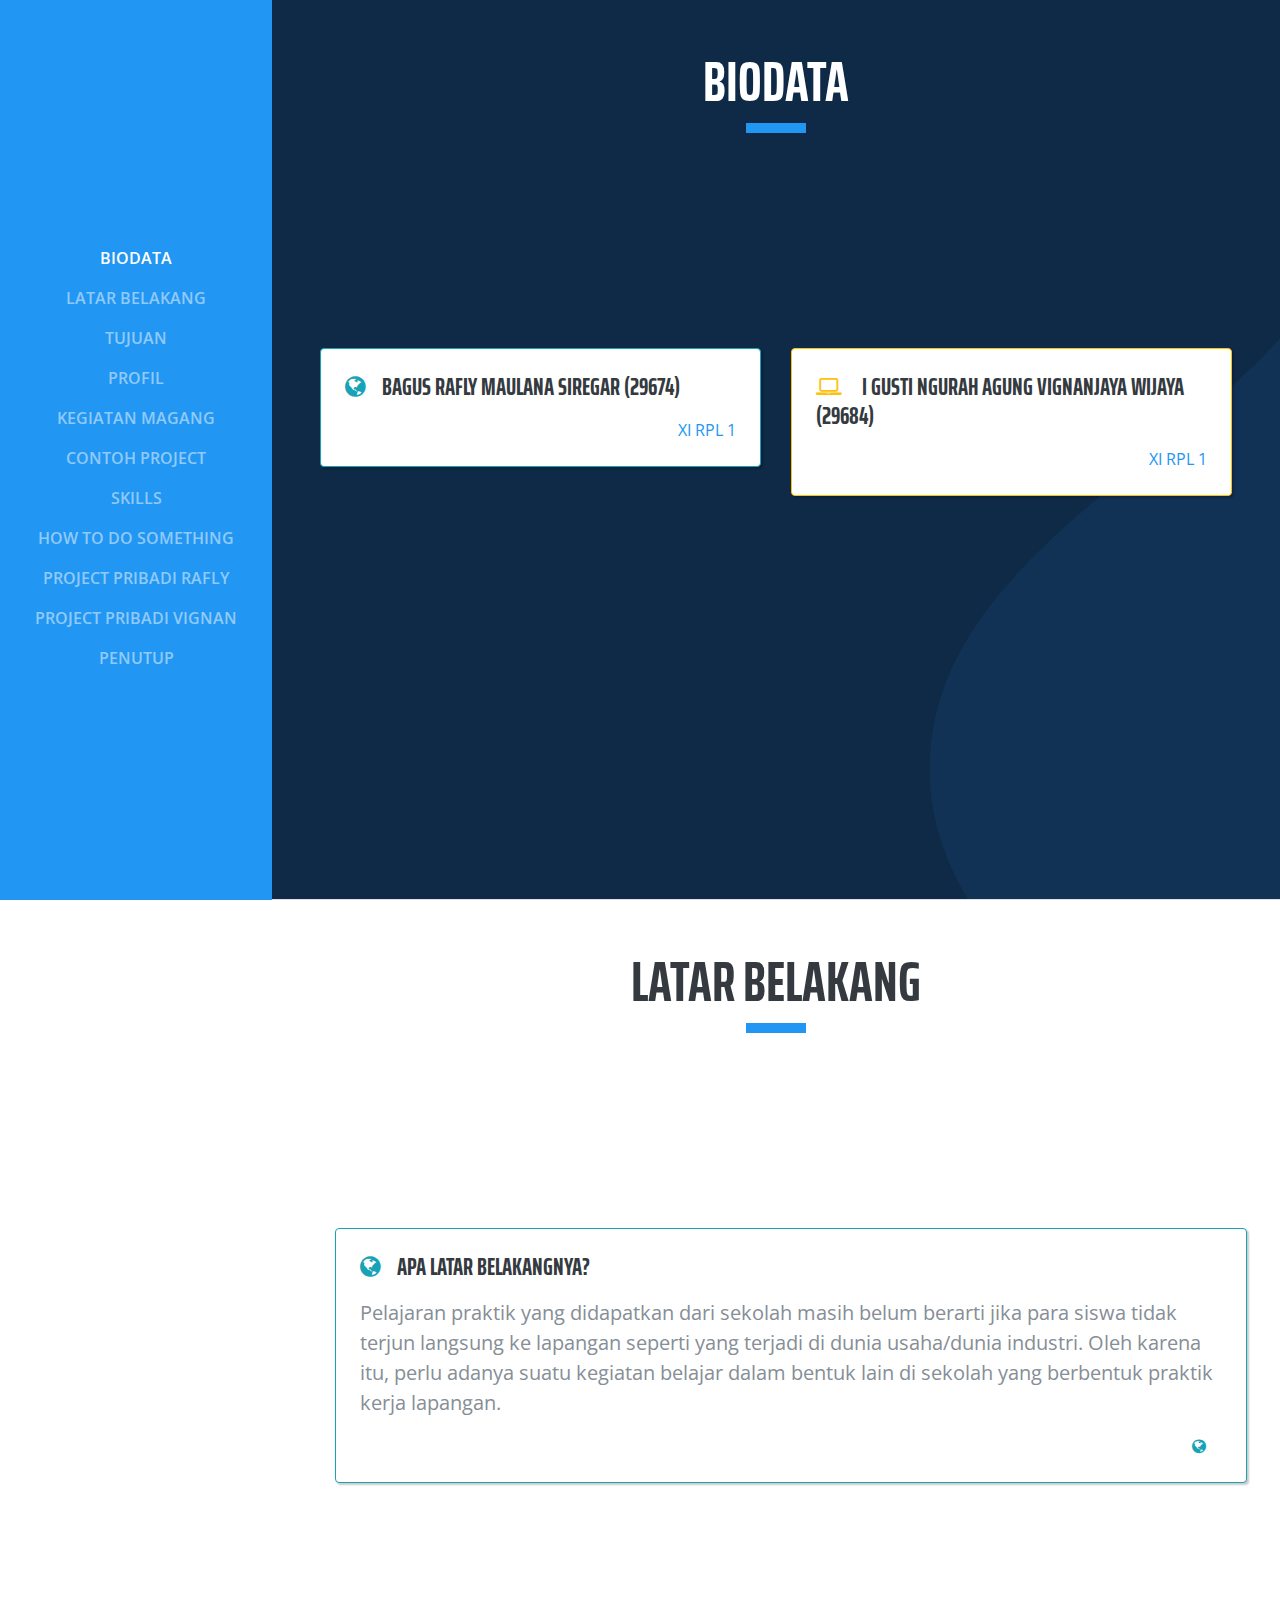
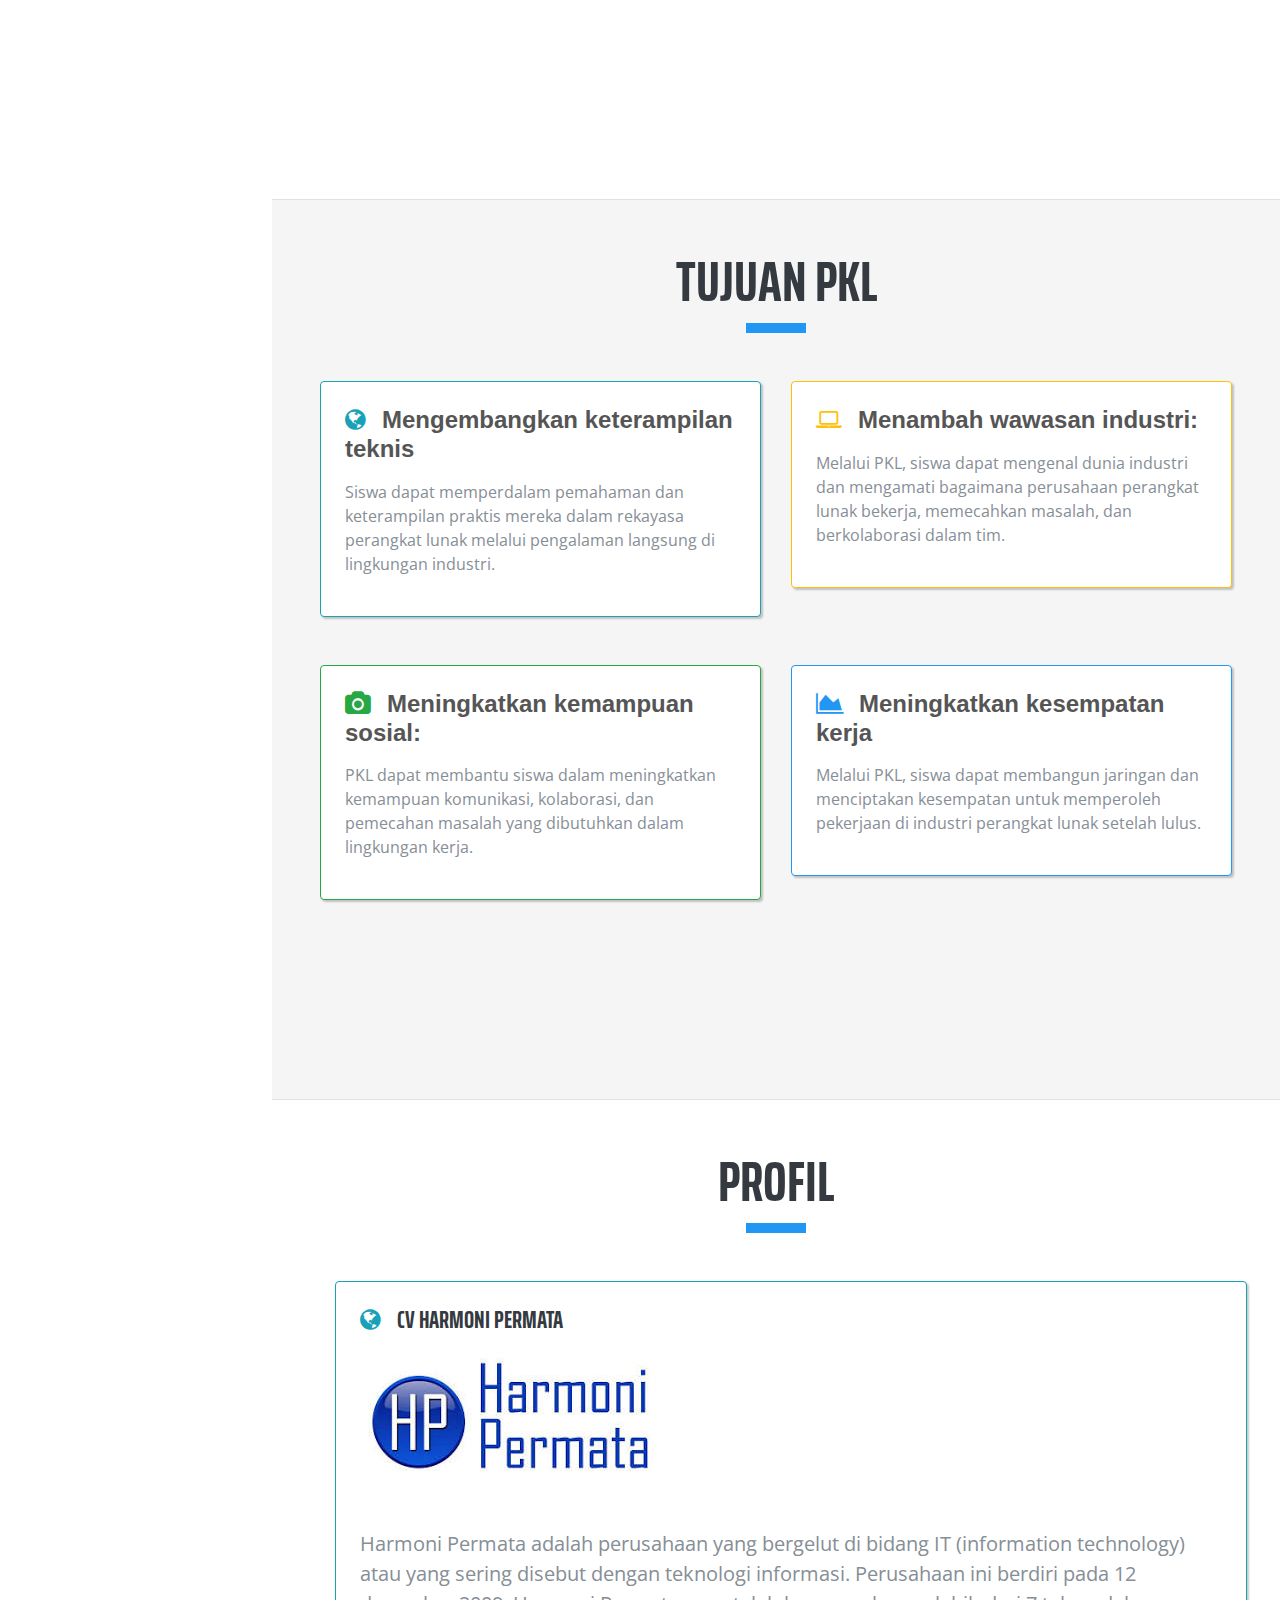
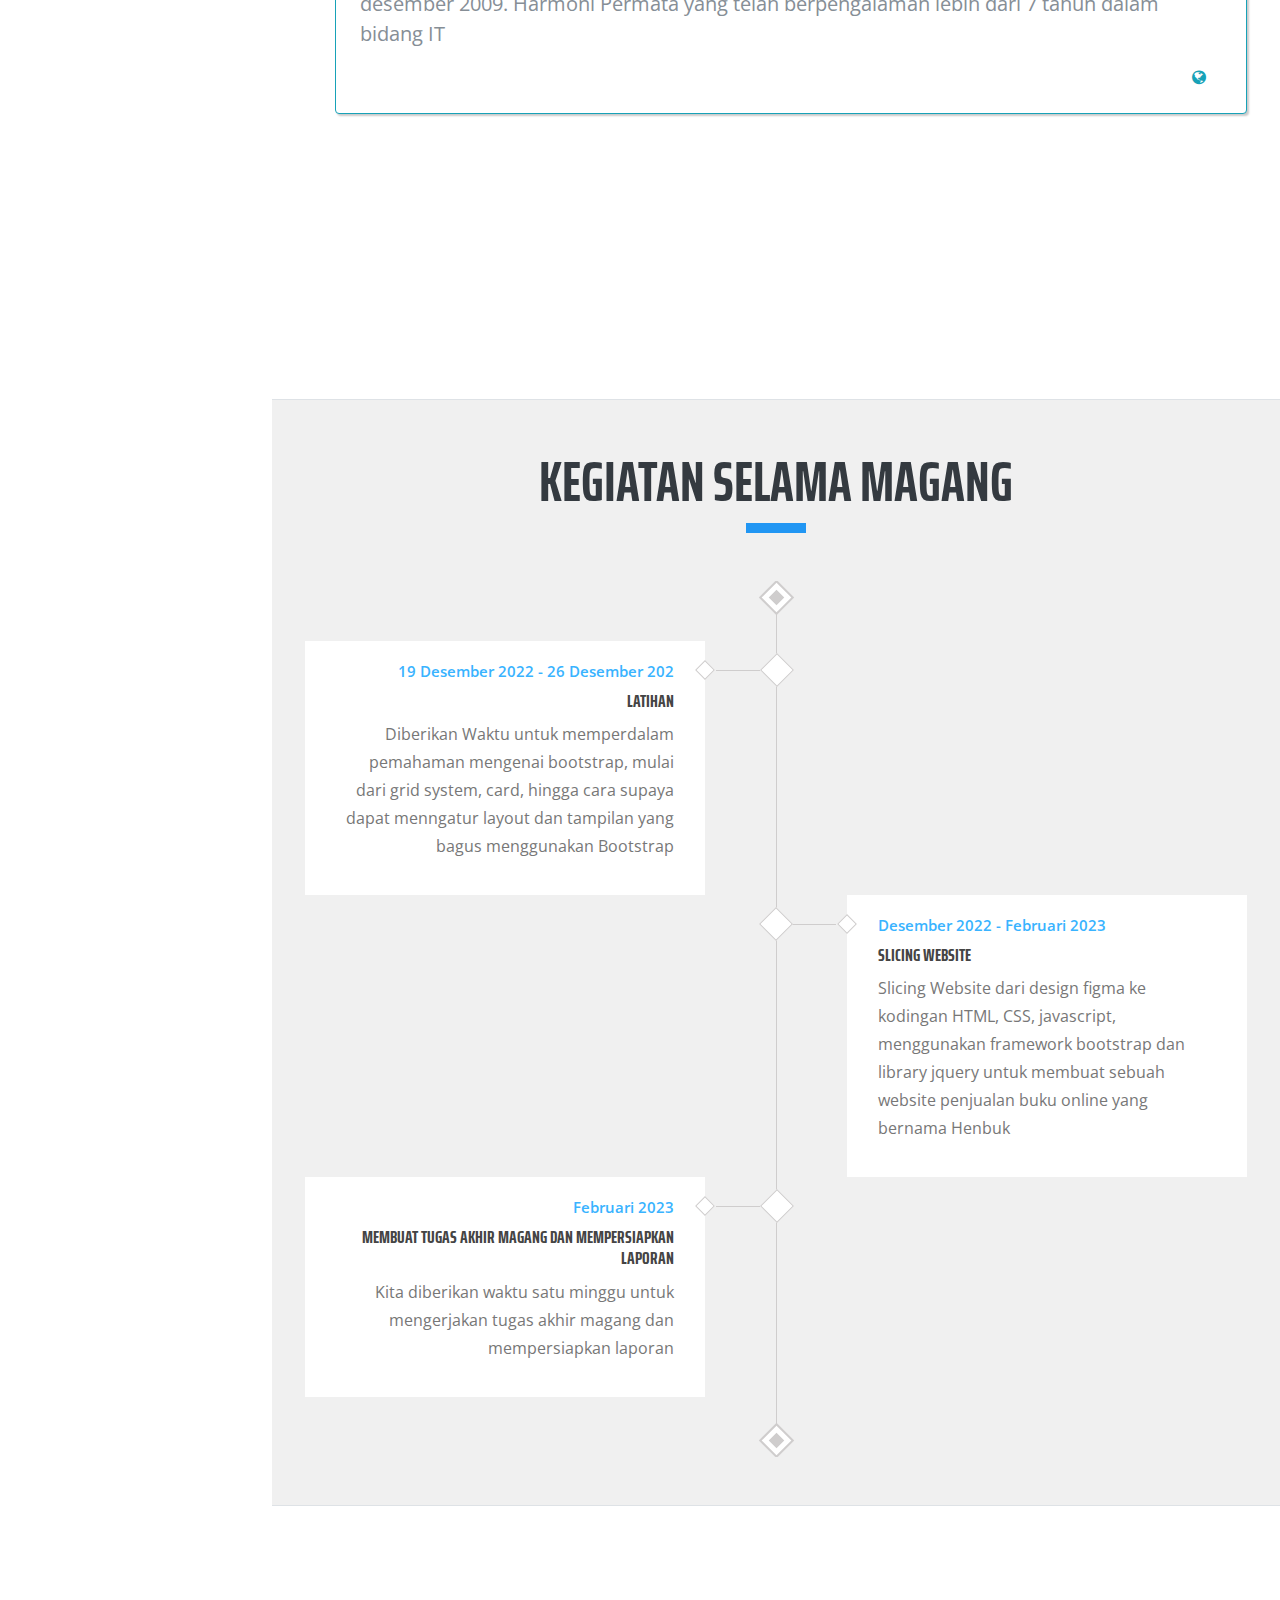
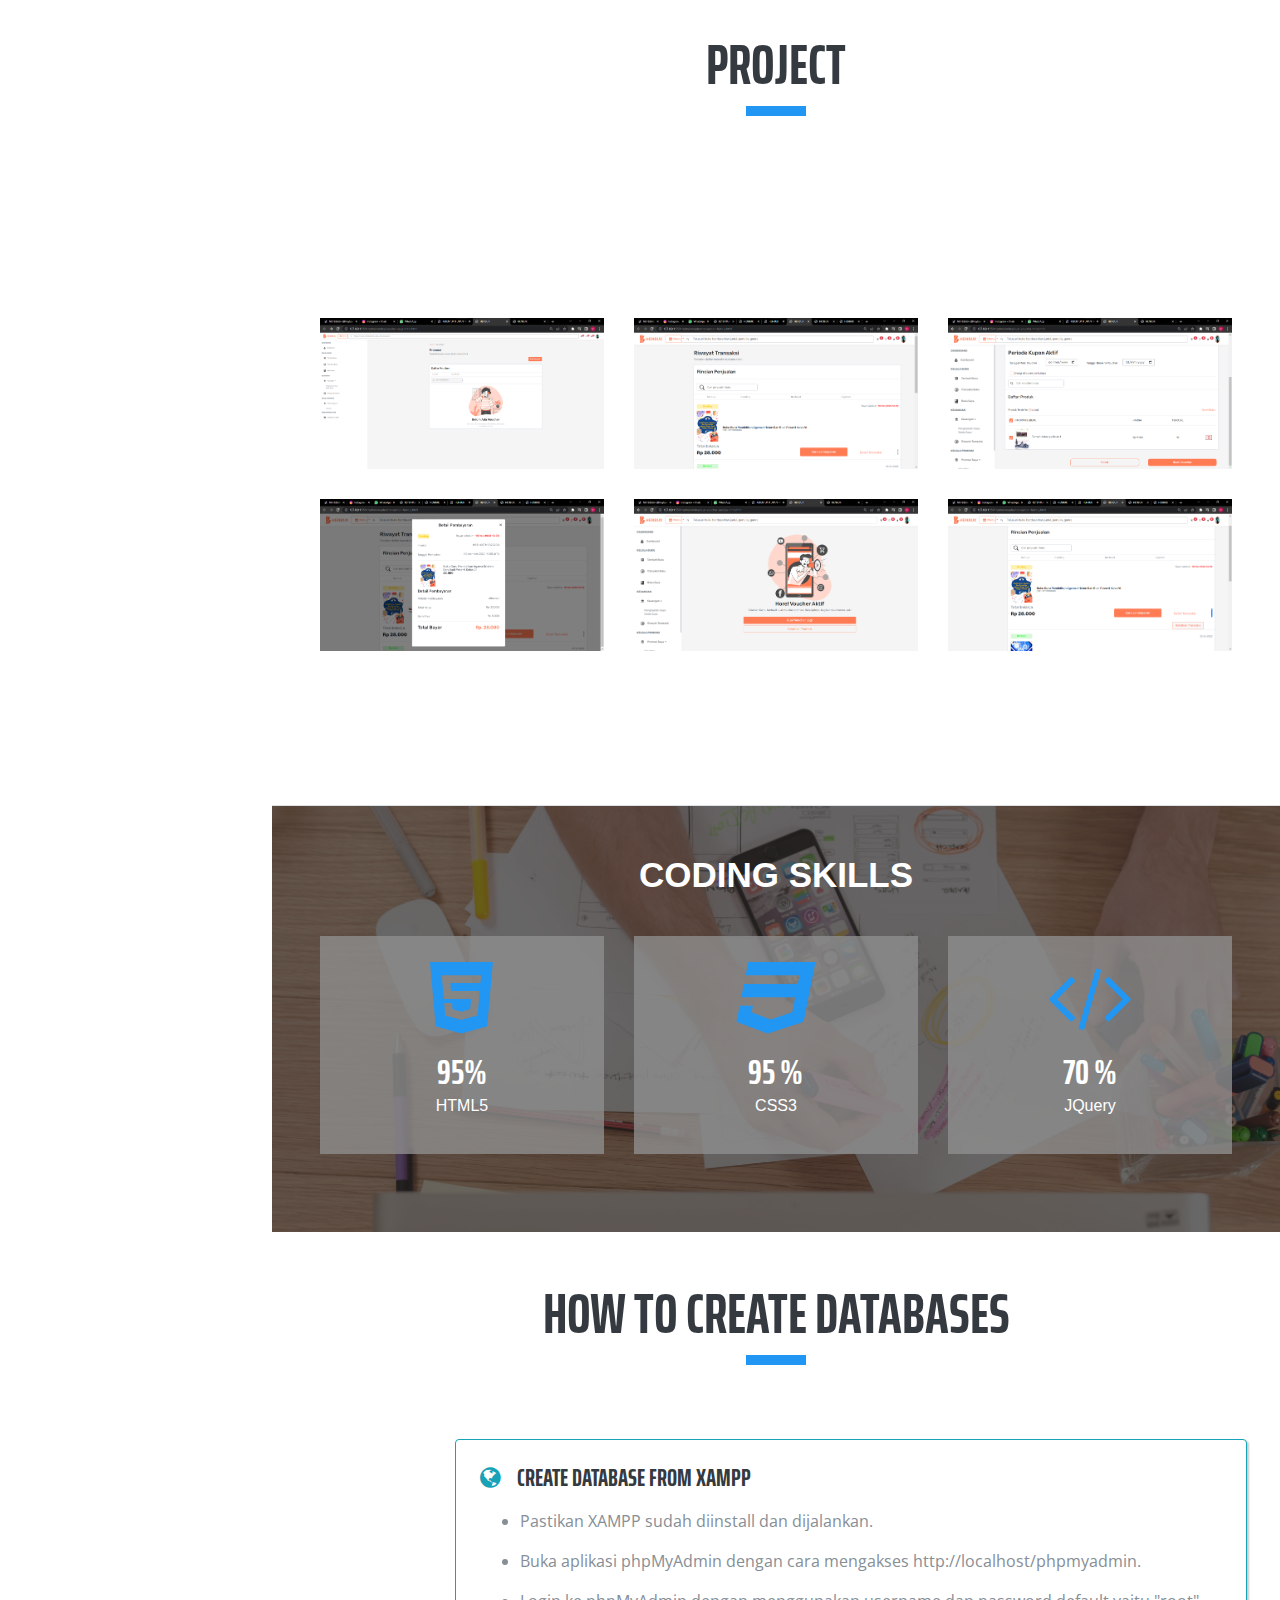
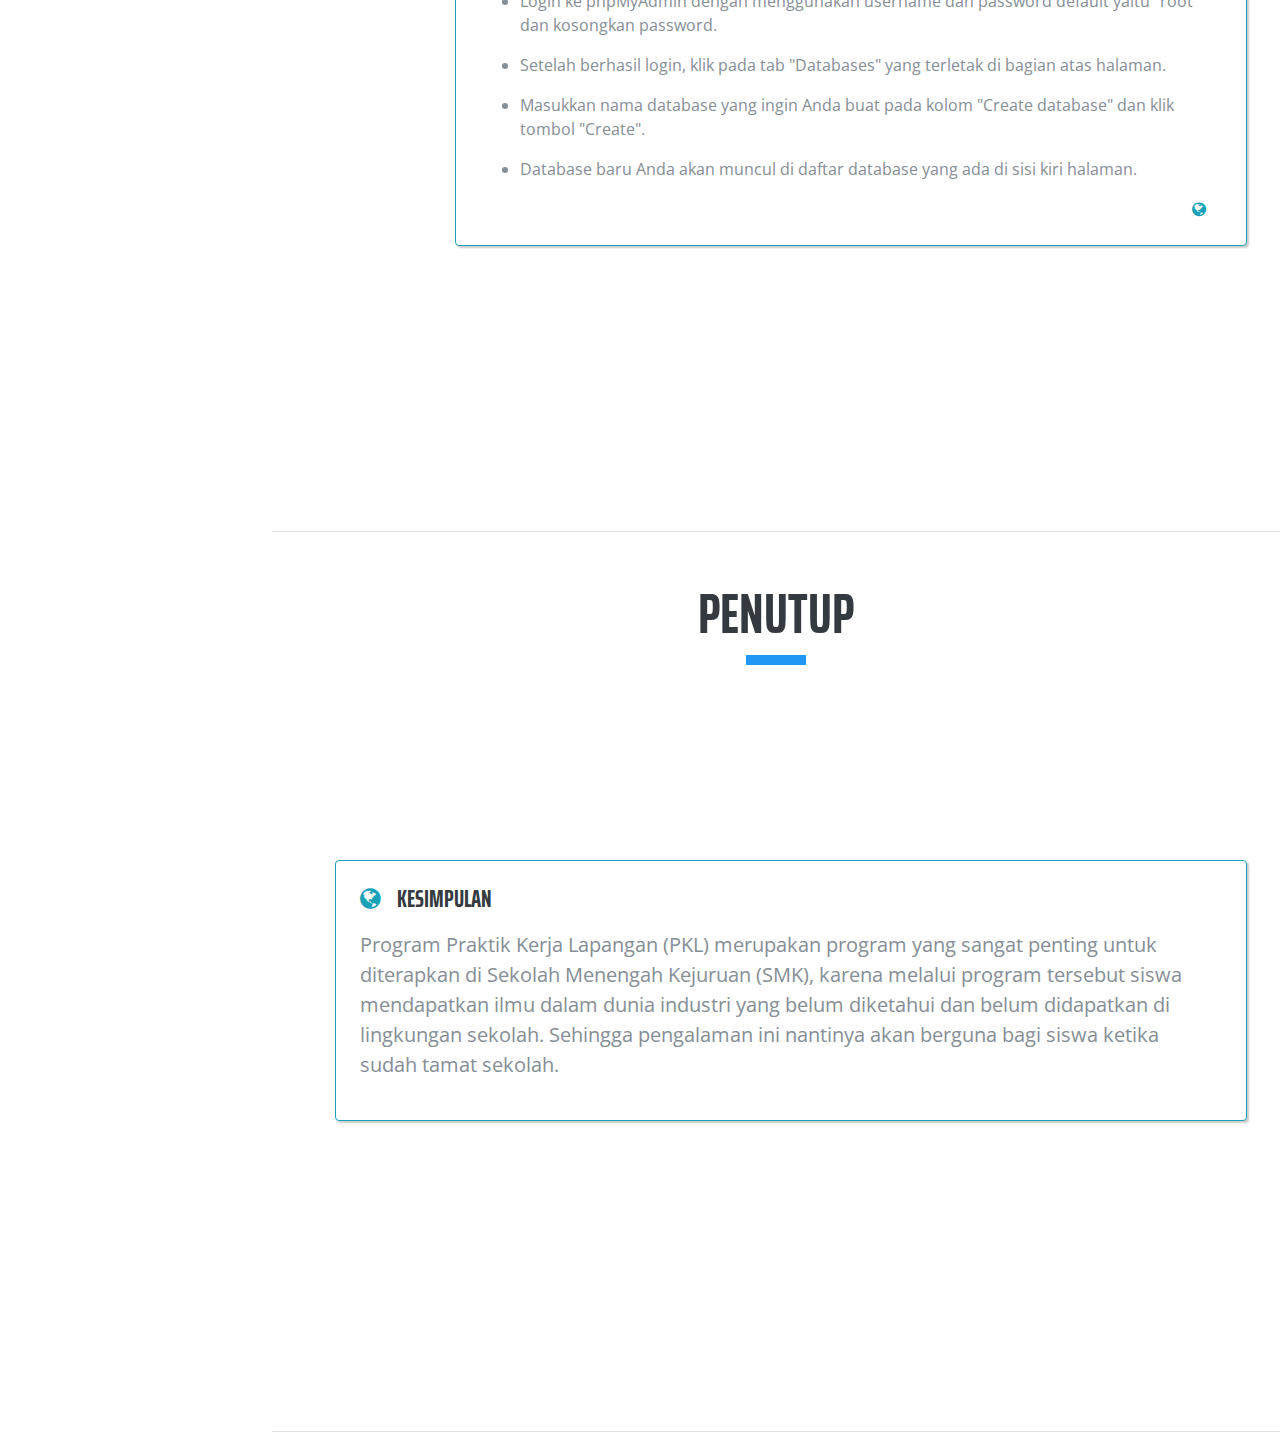
<file: index.html>
<!DOCTYPE html>
<html lang="en">

<head>
    <meta charset="utf-8">
    <meta name="viewport" content="width=device-width, initial-scale=1, shrink-to-fit=no">
    <meta name="description" content="">
    <meta name="author" content="">

    <link rel="shortcut icon" href="img/favicon.ico">
    <title>Presentasi PKL</title>

    <!-- Global stylesheets -->
    <link href="css/bootstrap/bootstrap.min.css" rel="stylesheet">
    <link href="https://fonts.googleapis.com/css?family=Saira+Extra+Condensed:100,200,300,400,500,600,700,800,900" rel="stylesheet">
    <link href="https://fonts.googleapis.com/css?family=Open+Sans:300,300i,400,400i,600,600i,700,700i,800,800i" rel="stylesheet">
    <link href="font-awesome/css/font-awesome.min.css" rel="stylesheet">
    <link href="css/devicons/css/devicons.min.css" rel="stylesheet">
    <link href="css/simple-line-icons/css/simple-line-icons.css" rel="stylesheet">
    <link href="css/style.css" rel="stylesheet">
</head>

<body id="page-top">
    
    <nav class="navbar navbar-expand-lg navbar-dark bg-primary fixed-top" id="sideNav">
      <a class="navbar-brand js-scroll-trigger" href="#page-top">
        <span class="d-block d-lg-none  mx-0 px-0"><img src="img/logo-white.png" alt="" class="img-fluid"></span>
        <span class="d-none d-lg-block">
        </span>
      </a>
        <button class="navbar-toggler" type="button" data-toggle="collapse" data-target="#navbarSupportedContent" aria-controls="navbarSupportedContent" aria-expanded="false" aria-label="Toggle navigation">
            <span class="navbar-toggler-icon"></span>
        </button>
        <div class="collapse navbar-collapse" id="navbarSupportedContent">
            <ul class="navbar-nav">
                <li class="nav-item">
                    <a class="nav-link js-scroll-trigger" href="#about">biodata</a>
                </li>
                <li class="nav-item">
                  <a class="nav-link js-scroll-trigger" href="#latar-belakang">Latar Belakang</a>
              </li>
                <li class="nav-item">
                    <a class="nav-link js-scroll-trigger" href="#experience">Tujuan</a>
                </li>
                <li class="nav-item">
                  <a class="nav-link js-scroll-trigger" href="#profil">Profil</a>
              </li>
              <li class="nav-item">
                <a class="nav-link js-scroll-trigger" href="#awards">Kegiatan Magang</a>
            </li>
                <li class="nav-item">
                    <a class="nav-link js-scroll-trigger" href="#portfolio">contoh Project</a>
                </li>
                <li class="nav-item">
                    <a class="nav-link js-scroll-trigger" href="#skills">Skills</a>
                </li>
                <li class="nav-item">
                  <a class="nav-link js-scroll-trigger" href="#how">How To Do Something</a>
              </li>
                <li class="nav-item">
                  <a class="nav-link js-scroll-trigger" href="Competitive Analysis.pdf">project pribadi Rafly</a>
              </li>
              <li class="nav-item">
                <a class="nav-link js-scroll-trigger" href="Competitive Analysis (1).pdf">project pribadi Vignan</a>
            </li>
            <li class="nav-item">
              <a class="nav-link js-scroll-trigger" href="#penutup">Penutup</a>
          </li>
            </ul>
        </div>
    </nav>

    <div class="container-fluid p-0">

    <!--====================================================
                        Biodata
    ======================================================-->
    <section class="resume-section p-3 p-lg-5" id="about">
      <div class="row">
          <div class="col-12">
            <h2 class="text-center" style="color: white;">biodata</h2>
            <div class="mb-5 heading-border"></div>
          </div>
          <div class="wrapper-card" style="margin-top: 300px;">
          </div>
          <div class="resume-item col-md-6 col-sm-12 " > 
            <div class="card mx-0 p-4 mb-5" style="border-color: #17a2b8; box-shadow: 2px 2px 2px rgba(0, 0, 0, 0.21);">
              <div class=" resume-content mr-auto">
                  <h4 class="mb-3"><i class="fa fa-globe mr-3 text-info"></i>Bagus Rafly Maulana Siregar (29674) </h4>
                  <p></p>
              </div>
              <div class="resume-date text-md-right">
                  <span class="text-primary">XI RPL 1</span>
              </div>
            </div>  
          </div>
          <div class="resume-item col-md-6 col-sm-12">
            <div class="card mx-0 p-4 mb-5" style="border-color: #ffc107; box-shadow: 2px 2px 2px rgba(0, 0, 0, 0.21);">
              <div class="resume-content mr-auto">
                  <h4 class="mb-3"><i class="fa fa-laptop mr-3 text-warning"></i> I Gusti Ngurah Agung Vignanjaya Wijaya (29684) </h4>
                  <p></p>
              </div>
              <div class="resume-date text-md-right">
                  <span class="text-primary">XI RPL 1</span>
              </div>
            </div>  
          </div>
          
          </div>  
          </div>
      </div>
  </section>
   <!--====================================================
                        Latar Belakang
    ======================================================-->
    <section class="resume-section p-3 p-lg-5" id="latar-belakang">
      <div class="row">
          <div class="col-12">
            <h2 class="text-center">Latar Belakang</h2>
            <div class="mb-5 heading-border"></div>
          </div>
          <div class="wrapper-card" style="margin-top: 280px;">
          </div>
          <div class="resume-item" > 
            <div class="card mx-0 p-4 mb-5" style="border-color: #17a2b8; box-shadow: 2px 2px 2px rgba(0, 0, 0, 0.21);  margin-left: 30px !important;">
              <div class=" resume-content mr-auto">
                  <h4 class="mb-3"><i class="fa fa-globe mr-3 text-info"></i>apa latar belakangnya?</h4>
                  <p style="font-size: 20px;">Pelajaran praktik yang didapatkan dari sekolah masih belum berarti  jika para siswa tidak terjun langsung ke lapangan seperti yang terjadi di dunia usaha/dunia industri.  Oleh karena itu, perlu adanya suatu kegiatan belajar dalam bentuk lain di sekolah yang berbentuk praktik kerja lapangan.
                  </p>
              </div>
              <div class="resume-date text-md-right">
                  <span class="text-primary"><i class="fa fa-globe mr-3 text-info"></i></span>
              </div>
            </div>  
          </div>
          
          </div>  
          </div>
      </div>
  </section>
    <!--====================================================
                        EXPERIENCE
    ======================================================-->      
      <section class="resume-section p-3 p-lg-5 " id="experience">
          <div class="row my-auto">
              <div class="col-12">
                <h2 class="  text-center">Tujuan PKL</h2>
                <div class="mb-5 heading-border"></div>
              </div>
              <div class="resume-item col-md-6 col-sm-12 "> 
                <div class="card mx-0 p-4 mb-5" style="border-color: #17a2b8; box-shadow: 2px 2px 2px rgba(0, 0, 0, 0.21);">
                  <div class=" resume-content mr-auto">
                      <h4 class="mb-3"><i class="fa fa-globe mr-3 text-info"></i>Mengembangkan keterampilan teknis</h4>
                      <p>Siswa dapat memperdalam pemahaman dan keterampilan praktis mereka dalam rekayasa perangkat lunak melalui pengalaman langsung di lingkungan industri.</p>
                  </div>
                  <div class="resume-date text-md-right">
                      <span class="text-primary"></span>
                  </div>
                </div>  
              </div>
              <div class="resume-item col-md-6 col-sm-12">
                <div class="card mx-0 p-4 mb-5" style="border-color: #ffc107; box-shadow: 2px 2px 2px rgba(0, 0, 0, 0.21);">
                  <div class="resume-content mr-auto">
                      <h4 class="mb-3"><i class="fa fa-laptop mr-3 text-warning"></i>Menambah wawasan industri:</h4>
                      <p>Melalui PKL, siswa dapat mengenal dunia industri dan mengamati bagaimana perusahaan perangkat lunak bekerja, memecahkan masalah, dan berkolaborasi dalam tim.</p>
                  </div>
                  <div class="resume-date text-md-right">
                      <span class="text-primary"></span>
                  </div>
                </div>  
              </div>
              <div class="resume-item col-md-6 col-sm-12">
                <div class="card mx-0 p-4 mb-5" style="border-color: #28a745; box-shadow: 2px 2px 2px rgba(0, 0, 0, 0.21);">
                  <div class="resume-content mr-auto">
                      <h4 class="mb-3"><i class="fa fa-camera mr-3 text-success"></i>Meningkatkan kemampuan sosial:</h4>
                      <p>PKL dapat membantu siswa dalam meningkatkan kemampuan komunikasi, kolaborasi, dan pemecahan masalah yang dibutuhkan dalam lingkungan kerja.</p>
                  </div>
                  <div class="resume-date text-md-right">
                      <span class="text-primary"></span>
                  </div>
                </div>  
              </div>
              <div class="resume-item col-md-6 col-sm-12">
                <div class="card mx-0 p-4 mb-5" style="border-color: #2196f3; box-shadow: 2px 2px 2px rgba(0, 0, 0, 0.21);">
                  <div class="resume-content mr-auto">
                      <h4 class="mb-3"><i class="fa fa-area-chart mr-3 text-primary"></i>Meningkatkan kesempatan kerja</h4>
                      <p>Melalui PKL, siswa dapat membangun jaringan dan menciptakan kesempatan untuk memperoleh pekerjaan di industri perangkat lunak setelah lulus.</p>
                  </div>
                  <div class="resume-date text-md-right">
                      <span class="text-primary"></span>
                  </div>
                </div>  
              </div>
          </div>
      </section>
      <!--====================================================
                        Profil
    ======================================================-->
    <section class="resume-section p-3 p-lg-5" id="profil">
      <div class="row">
          <div class="col-12">
            <h2 class="text-center">profil</h2>
            <div class="mb-5 heading-border"></div>
          </div>
          <div class="wrapper-card" style="margin-top: 2px;">
          </div>
          <div class="resume-item" > 
            <div class="card mx-0 p-4 mb-5" style="border-color: #17a2b8; box-shadow: 2px 2px 2px rgba(0, 0, 0, 0.21);  margin-left: 30px !important;">
              <div class=" resume-content mr-auto">
                  <h4 class="mb-3"><i class="fa fa-globe mr-3 text-info"></i>CV Harmoni Permata</h4>   <img src="img/images.jpeg" class="mb-5" alt="" srcset="">
                  <p style="font-size: 20px;">Harmoni Permata adalah perusahaan yang bergelut di bidang IT (information technology) atau yang sering disebut dengan teknologi informasi. Perusahaan ini berdiri pada 12 desember 2009. Harmoni Permata yang telah berpengalaman lebih dari 7 tahun dalam bidang IT
                  </p>
              </div>
              <div class="resume-date text-md-right">
                  <span class="text-primary"><i class="fa fa-globe mr-3 text-info"></i></span>
              </div>
            </div>  
          </div>
          
          </div>  
          </div>
      </div>
  </section>
  <!--====================================================
                           AWARDS
    ======================================================-->       
    <section class="resume-section p-3 p-lg-5 d-flex flex-column" id="awards">
      <div class="row my-auto">
          <div class="col-12">
            <h2 class="  text-center">Kegiatan Selama Magang</h2>
            <div class="mb-5 heading-border"></div>
          </div> 
          <div class="main-award" id="award-box">
              <div class="award">
                  <div class="award-icon"></div>
                  <div class="award-content">
                      <span class="date">19 Desember 2022 - 26 Desember 202</span>
                      <h5 class="title">Latihan</h5>
                      <p class="description">
                          Diberikan Waktu untuk memperdalam pemahaman mengenai bootstrap, mulai dari grid system, card, hingga cara supaya dapat menngatur layout dan tampilan yang bagus menggunakan Bootstrap
                      </p>
                  </div>
              </div>
              <div class="award">
                  <div class="award-icon"></div>
                  <div class="award-content">
                      <span class="date">Desember 2022 - Februari 2023</span>
                      <h5 class="title">Slicing Website</h5>
                      <p class="description">
                          Slicing Website dari design figma ke kodingan HTML, CSS, javascript, menggunakan framework bootstrap dan library jquery untuk membuat sebuah website penjualan buku online yang bernama Henbuk
                      </p>
                  </div>
              </div>
              <div class="award">
                <div class="award-icon"></div>
                <div class="award-content">
                    <span class="date">Februari 2023</span>
                    <h5 class="title">Membuat Tugas Akhir Magang Dan Mempersiapkan Laporan</h5>
                    <p class="description">
                        Kita diberikan waktu satu minggu untuk mengerjakan tugas akhir magang dan mempersiapkan laporan
                    </p>
                </div>
            </div>
          </div>
      </div>
  </section> 

    <!--====================================================
                        PORTFOLIO
    ======================================================-->      
      <section class="resume-section p-3 p-lg-5 d-flex flex-column" id="portfolio"> 
          <div class="row my-auto">
              <div class="col-12">
                <h2 class="  text-center">Project</h2>
                <div class="mb-5 heading-border"></div>
              </div>
              <div class="col-md-12">
              </div>
          </div>
          <div class="row my-auto">
              <div class="col-sm-4 portfolio-item filter finance">
                  <a class="portfolio-link" href="#portfolioModal4" data-toggle="modal">
                      <div class="caption-port">
                          <div class="caption-port-content">
                              <i class="fa fa-search-plus fa-3x"></i>
                          </div>
                      </div>
                      <img class="img-fluid" src="img/project 1.png" alt="">
                  </a>
              </div>
              <div class="col-sm-4 portfolio-item filter marketing">
                  <a class="portfolio-link" href="#portfolioModal5" data-toggle="modal">
                      <div class="caption-port">
                          <div class="caption-port-content">
                              <i class="fa fa-search-plus fa-3x"></i>
                          </div>
                      </div>
                      <img class="img-fluid" src="img/Project 2.png" alt="">
                  </a>
              </div>
              <div class="col-sm-4 portfolio-item filter consulting">
                  <a class="portfolio-link" href="#portfolioModal6" data-toggle="modal">
                      <div class="caption-port">
                          <div class="caption-port-content">
                              <i class="fa fa-search-plus fa-3x"></i>
                          </div>
                      </div>
                      <img class="img-fluid" src="img/project lanjutan 3.png" alt="">
                  </a>
              </div>              
              <div class="col-sm-4 portfolio-item filter consulting">
                  <a class="portfolio-link" href="#portfolioModal7" data-toggle="modal">
                      <div class="caption-port">
                          <div class="caption-port-content">
                              <i class="fa fa-search-plus fa-3x"></i>
                          </div>
                      </div>
                      <img class="img-fluid" src="img/Project Lanjutan 3(2).png" alt="">
                  </a>
              </div>
              <div class="col-sm-4 portfolio-item filter consulting">
                  <a class="portfolio-link" href="#portfolioModal8" data-toggle="modal">
                      <div class="caption-port">
                          <div class="caption-port-content">
                              <i class="fa fa-search-plus fa-3x"></i>
                          </div>
                      </div>
                      <img class="img-fluid" src="img/project lanjutan 4.png" alt="">
                  </a>
              </div>
              <div class="col-sm-4 portfolio-item filter finance">
                  <a class="portfolio-link" href="#portfolioModal9" data-toggle="modal">
                      <div class="caption-port">
                          <div class="caption-port-content">
                              <i class="fa fa-search-plus fa-3x"></i>
                          </div>
                      </div>
                      <img class="img-fluid" src="img/Project Lanjutan 4(2).png" alt="">
                  </a>
              </div>              
          </div>
      </section>

    <!--====================================================
                        SKILLS
    ======================================================-->       
      <section class=" d-flex flex-column" id="skills">
         <div class="p-lg-5 p-3 skill-cover">
          <h3 class="text-center text-white">Coding Skills</h3>
          <div class="row text-center my-auto "> 
              <div class="col-md-4 col-sm-6">
                  <div class="skill-item">
                      <i class="fa fa-html5 fa-5x"></i>
                      <h2><span class="counter"> 95</span><span>%</span></h2>
                      <p>HTML5</p>
                  </div>
              </div>
              <div class="col-md-4 col-sm-6">
                  <div class="skill-item">
                      <i class="fa fa-css3 fa-5x"></i>
                      <h2><span class="counter"> 95 </span><span>%</span></h2>
                      <p>CSS3</p>
                  </div>
              </div>
              <div class="col-md-4 col-sm-6">
                  <div class="skill-item">
                      <i class="fa fa-code fa-5x"></i>
                      <h2><span class="counter"> 70 </span><span>%</span></h2>
                      <p>JQuery</p>
                  </div>
              </div>
          </div>
         </div> 
      </section>

   
    </div>
    <!--====================================================
                        How To Do Something
    ======================================================-->
    <section class="resume-section p-3 p-lg-5" id="how">
      <div class="row">
          <div class="col-12">
            <h2 class="text-center">How To Create Databases</h2>
            <div class="mb-5 heading-border"></div>
          </div>
          <div class="wrapper-card" style="margin-top: 26px;">
            <div class="resume-item" > 
              <div class="card mx-0 p-4 mb-5" style="border-color: #17a2b8; box-shadow: 2px 2px 2px rgba(0, 0, 0, 0.21);  margin-left: 150px !important;">
                <div class=" resume-content mr-auto">
                    <h4 class="mb-3"><i class="fa fa-globe mr-3 text-info"></i>create database from xampp</h4>
                    <p style="font-size: 20px;">
                      <ul>
                        <li class="mt-3">Pastikan XAMPP sudah diinstall dan dijalankan.</li>
                        <li class="mt-3" >Buka aplikasi phpMyAdmin dengan cara mengakses http://localhost/phpmyadmin.</li>
                        <li class="mt-3">Login ke phpMyAdmin dengan menggunakan username dan password default yaitu "root" dan kosongkan password.</li>
                        <li class="mt-3">Setelah berhasil login, klik pada tab "Databases" yang terletak di bagian atas halaman.</li>
                        <li class="mt-3">Masukkan nama database yang ingin Anda buat pada kolom "Create database" dan klik tombol "Create".</li>
                        <li class="mt-3"> Database baru Anda akan muncul di daftar database yang ada di sisi kiri halaman.</li>
                      </ul>
                    </p>
                </div>
                <div class="resume-date text-md-right">
                    <span class="text-primary"><i class="fa fa-globe mr-3 text-info"></i></span>
                </div>
              </div>  
            </div>
          </div>
         
          
          </div>  
          </div>
      </div>
  </section>

  <!--====================================================
                        Penutup
    ======================================================-->
    <section class="resume-section p-3 p-lg-5" id="penutup">
      <div class="row">
          <div class="col-12">
            <h2 class="text-center">Penutup</h2>
            <div class="mb-5 heading-border"></div>
          </div>
          <div class="wrapper-card" style="margin-top: 280px;">
          </div>
          <div class="resume-item" > 
            <div class="card mx-0 p-4 mb-5" style="border-color: #17a2b8; box-shadow: 2px 2px 2px rgba(0, 0, 0, 0.21);  margin-left: 30px !important;">
              <div class=" resume-content mr-auto">
                  <h4 class="mb-3"><i class="fa fa-globe mr-3 text-info"></i>Kesimpulan</h4>
                  <p style="font-size: 20px;">Program Praktik Kerja Lapangan (PKL) merupakan program yang sangat penting untuk diterapkan di Sekolah Menengah Kejuruan (SMK), karena melalui program tersebut siswa mendapatkan ilmu dalam dunia industri yang belum diketahui dan belum didapatkan di lingkungan sekolah. Sehingga pengalaman ini nantinya akan berguna bagi siswa ketika sudah tamat sekolah.
                  </p>
              </div>
              <div class="resume-date text-md-right">
              </div>
            </div>  
          </div>
          
          </div>  
          </div>
      </div>
  </section>

<!--====================================================
                    PORTFOLIO MODALS
======================================================-->
    <div class="portfolio-modal modal fade" id="portfolioModal1" tabindex="-1" role="dialog" aria-hidden="true" >
      <div class="modal-dialog" role="document">
          <div class="modal-content">
              <div class="close-modal" data-dismiss="modal">
                  <div class="lr">
                      <div class="rl"></div>
                  </div>
              </div>
              <div class="container">
                  <div class="row">
                          <div class="modal-body">
                              <div class="title-bar">
                                <div class="col-md-12">
                                  <h2 class="text-center">Our Project</h2>
                                  <div class="heading-border"></div>
                                </div>
                              </div>
                              <div class="row">
                                <div class="col-md-6">
                                  <img class="img-fluid img-centered" src="img/project 1.png" alt="">
                                </div>
                                <div class="col-md-6">
                                  <p>Our new Project every processes had become fragmented; meaning quality and service were inconsistent. This lack of standardization was adversely impacting operating costs, productivity and customer satisfaction. For several years now Payfast has worked strategically with innovations as a means of developing new solutions, products and services. In line with this vision, Success was approached to find new payments solutions to offer Payfast customers on their website, including open invoice and partial payments options.</p>
                                  <ul class="list-inline item-details">
                                      <li>Client:
                                          <strong>
                                            <a href="#">Techs Soft</a>
                                          </strong>
                                      </li>
                                      <li>Date:
                                          <strong>
                                            <a href="#">April 2018</a>
                                          </strong>
                                      </li>
                                      <li>Service:
                                          <strong>
                                            <a href="#">Web Development</a>
                                          </strong>
                                      </li>
                                  </ul>
                                  <button class="btn btn-general btn-white" type="button" data-dismiss="modal">
                                      <i class="fa fa-times"></i> Close
                                  </button>
                              </div>
                            </div>
                          </div>
                  </div>
              </div>
          </div>
      </div>
    </div>
    <div class="portfolio-modal modal fade" id="portfolioModal2" tabindex="-1" role="dialog" aria-hidden="true">
        <div class="modal-dialog" role="document">
            <div class="modal-content">
                <div class="close-modal" data-dismiss="modal">
                    <div class="lr">
                        <div class="rl"></div>
                    </div>
                </div>
                <div class="container">
                <div class="row">
                        <div class="modal-body">
                            <div class="title-bar">
                              <div class="col-md-12">
                                <h2 class="text-center">Our Project</h2>
                                <div class="heading-border"></div>
                              </div>
                            </div>
                            <div class="row">
                              <div class="col-md-6">
                                <img class="img-fluid img-centered" src="img/portfolio/p-2.jpg" alt="">
                              </div>
                              <div class="col-md-6">
                                <p>Our new Project every processes had become fragmented; meaning quality and service were inconsistent. This lack of standardization was adversely impacting operating costs, productivity and customer satisfaction. For several years now Payfast has worked strategically with innovations as a means of developing new solutions, products and services. In line with this vision, Success was approached to find new payments solutions to offer Payfast customers on their website, including open invoice and partial payments options.</p>
                                <ul class="list-inline item-details">
                                    <li>Client:
                                        <strong>
                                          <a href="#">Techs Soft</a>
                                        </strong>
                                    </li>
                                    <li>Date:
                                        <strong>
                                          <a href="#">April 2018</a>
                                        </strong>
                                    </li>
                                    <li>Service:
                                        <strong>
                                          <a href="#">Web Development</a>
                                        </strong>
                                    </li>
                                </ul>
                                <button class="btn btn-general btn-white" type="button" data-dismiss="modal">
                                    <i class="fa fa-times"></i> Close
                                </button>
                            </div>
                          </div>
                        </div>
                </div>
            </div>
            </div>
        </div>
    </div>
    <div class="portfolio-modal modal fade" id="portfolioModal3" tabindex="-1" role="dialog" aria-hidden="true">
        <div class="modal-dialog" role="document">
            <div class="modal-content">
                <div class="close-modal" data-dismiss="modal">
                    <div class="lr">
                        <div class="rl"></div>
                    </div>
                </div>
                <div class="container">
                <div class="row">
                        <div class="modal-body">
                            <div class="title-bar">
                              <div class="col-md-12">
                                <h2 class="text-center">Our Project</h2>
                                <div class="heading-border"></div>
                              </div>
                            </div>
                            <div class="row">
                              <div class="col-md-6">
                                <img class="img-fluid img-centered" src="img/portfolio/p-3.jpg" alt="">
                              </div>
                              <div class="col-md-6">
                                <p>Our new Project every processes had become fragmented; meaning quality and service were inconsistent. This lack of standardization was adversely impacting operating costs, productivity and customer satisfaction. For several years now Payfast has worked strategically with innovations as a means of developing new solutions, products and services. In line with this vision, Success was approached to find new payments solutions to offer Payfast customers on their website, including open invoice and partial payments options.</p>
                                <ul class="list-inline item-details">
                                    <li>Client:
                                        <strong>
                                          <a href="#">Techs Soft</a>
                                        </strong>
                                    </li>
                                    <li>Date:
                                        <strong>
                                          <a href="#">April 2018</a>
                                        </strong>
                                    </li>
                                    <li>Service:
                                        <strong>
                                          <a href="#">Web Development</a>
                                        </strong>
                                    </li>
                                </ul>
                                <button class="btn btn-general btn-white" type="button" data-dismiss="modal">
                                    <i class="fa fa-times"></i> Close
                                </button>
                              </div>
                          </div>
                        </div>
                </div>
            </div>
            </div>
        </div>
    </div>
    <div class="portfolio-modal modal fade" id="portfolioModal4" tabindex="-1" role="dialog" aria-hidden="true">
        <div class="modal-dialog" role="document">
            <div class="modal-content">
                <div class="close-modal" data-dismiss="modal">
                    <div class="lr">
                        <div class="rl"></div>
                    </div>
                </div>
                <div class="container">
                <div class="row">
                        <div class="modal-body">
                            <div class="title-bar">
                              <div class="col-md-12">
                                <h2 class="text-center">Our Project</h2>
                                <div class="heading-border"></div>
                              </div>
                            </div>
                            <div class="row">
                              <div class="col-md-6">
                                <img class=" img-centered" style="width: 900px;" src="img/project 1.png" alt="">
                              </div>
                              <div class="col-md-6">
                                <button class="btn btn-general btn-white float-right" type="button" data-dismiss="modal">
                                    <i class="fa fa-times"></i> Close
                                </button>
                              </div>
                          </div>
                        </div>
                </div>
            </div>
            </div>
        </div>
    </div>
    <div class="portfolio-modal modal fade" id="portfolioModal5" tabindex="-1" role="dialog" aria-hidden="true">
        <div class="modal-dialog" role="document">
            <div class="modal-content">
                <div class="close-modal" data-dismiss="modal">
                    <div class="lr">
                        <div class="rl"></div>
                    </div>
                </div>
                <div class="container">
                <div class="row">
                        <div class="modal-body">
                            <div class="title-bar">
                              <div class="col-md-12">
                                <h2 class="text-center">Our Project</h2>
                                <div class="heading-border"></div>
                              </div>
                            </div>
                            <div class="row">
                              <div class="col-md-6">
                                <img class="img-centered" style="width: 900px;" src="img/Project 2.png" alt="">
                              </div>
                              <div class="col-md-6">
                                <button class="btn btn-general btn-white float-right" type="button" data-dismiss="modal">
                                    <i class="fa fa-times"></i> Close
                                </button>
                            </div>
                          </div>
                        </div>
                </div>
            </div>
            </div>
        </div>
    </div>
    <div class="portfolio-modal modal fade" id="portfolioModal6" tabindex="-1" role="dialog" aria-hidden="true">
        <div class="modal-dialog" role="document">
            <div class="modal-content">
                <div class="close-modal" data-dismiss="modal">
                    <div class="lr">
                        <div class="rl"></div>
                    </div>
                </div>
                <div class="container">
                <div class="row">
                        <div class="modal-body">
                            <div class="title-bar">
                              <div class="col-md-12">
                                <h2 class="text-center">Our Project</h2>
                                <div class="heading-border"></div>
                              </div>
                            </div>
                            <div class="row">
                              <div class="col-md-6">
                                <img class="img-centered" style="width: 900px;" src="img/project lanjutan 3.png" alt="">
                              </div>
                              <div class="col-md-6">
                                <button class="btn btn-general btn-white float-right" type="button" data-dismiss="modal">
                                    <i class="fa fa-times"></i> Close
                                </button>
                            </div>
                          </div>
                        </div>
                </div>
            </div>
            </div>
        </div>
    </div>    
    <div class="portfolio-modal modal fade" id="portfolioModal7" tabindex="-1" role="dialog" aria-hidden="true">
        <div class="modal-dialog" role="document">
            <div class="modal-content">
                <div class="close-modal" data-dismiss="modal">
                    <div class="lr">
                        <div class="rl"></div>
                    </div>
                </div>
                <div class="container">
                <div class="row">
                        <div class="modal-body">
                            <div class="title-bar">
                              <div class="col-md-12">
                                <h2 class="text-center">Our Project</h2>
                                <div class="heading-border"></div>
                              </div>
                            </div>
                            <div class="row">
                              <div class="col-md-6">
                                <img class="img-centered" style="width: 900px;"  src="img/Project Lanjutan 3(2).png" alt="">
                              </div>
                              <div class="col-md-6">
                                <button class="btn btn-general btn-white float-right" type="button" data-dismiss="modal">
                                    <i class="fa fa-times"></i> Close
                                </button>
                            </div>
                          </div>
                        </div>
                </div>
            </div>
            </div>
        </div>
    </div>
    <div class="portfolio-modal modal fade" id="portfolioModal8" tabindex="-1" role="dialog" aria-hidden="true">
        <div class="modal-dialog" role="document">
            <div class="modal-content">
                <div class="close-modal" data-dismiss="modal">
                    <div class="lr">
                        <div class="rl"></div>
                    </div>
                </div>
                <div class="container">
                <div class="row">
                        <div class="modal-body">
                            <div class="title-bar">
                              <div class="col-md-12">
                                <h2 class="text-center">Our Project</h2>
                                <div class="heading-border"></div>
                              </div>
                            </div>
                            <div class="row">
                              <div class="col-md-6">
                                <img class="img-centered" style="width: 900px;" src="img/project lanjutan 4.png" alt="">
                              </div>
                              <div class="col-md-6">
                                <button class="btn btn-general btn-white float-right" type="button" data-dismiss="modal">
                                    <i class="fa fa-times"></i> Close
                                </button>
                            </div>
                          </div>
                        </div>
                </div>
            </div>
            </div>
        </div>
    </div>
    <div class="portfolio-modal modal fade" id="portfolioModal9" tabindex="-1" role="dialog" aria-hidden="true">
        <div class="modal-dialog" role="document">
            <div class="modal-content">
                <div class="close-modal" data-dismiss="modal">
                    <div class="lr">
                        <div class="rl"></div>
                    </div>
                </div>
                <div class="container">
                <div class="row">
                        <div class="modal-body">
                            <div class="title-bar">
                              <div class="col-md-12">
                                <h2 class="text-center">Our Project</h2>
                                <div class="heading-border"></div>
                              </div>
                            </div>
                            <div class="row">
                              <div class="col-md-6">
                                <img class="img-centered" style="width: 900px;" src="img/Project Lanjutan 4(2).png" alt="">
                              </div>
                              <div class="col-md-6">
                                <button class="btn btn-general btn-white float-right" type="button" data-dismiss="modal">
                                    <i class="fa fa-times"></i> Close
                                </button>
                            </div>
                          </div>
                        </div>
                </div>
            </div>
            </div>
        </div>
    </div>    


    <!-- Global javascript -->
    <script src="js/jquery/jquery.min.js"></script>
    <script src="js/bootstrap/bootstrap.bundle.min.js"></script>
    <script src="js/jquery-easing/jquery.easing.min.js"></script>
    <script src="js/counter/jquery.waypoints.min.js"></script>
    <script src="js/counter/jquery.counterup.min.js"></script>
    <script src="js/custom.js"></script>
    <script>
        $(document).ready(function(){

        $(".filter-b").click(function(){
            var value = $(this).attr('data-filter');
            if(value == "all")
            { 
                $('.filter').show('1000');
            }
            else
            { 
                $(".filter").not('.'+value).hide('3000');
                $('.filter').filter('.'+value).show('3000');
            }
        });
        
        if ($(".filter-b").removeClass("active")) {
          $(this).removeClass("active");
        }
        $(this).addClass("active");
        });

        // SKILLS
        $(function () {
            $('.counter').counterUp({
                delay: 10,
                time: 2000
            });

        });
    </script> 
</body>

</html>
</file>
<file: css/simple-line-icons/css/simple-line-icons.css>
@font-face {
  font-family: 'simple-line-icons';
  src: url('../fonts/Simple-Line-Icons.eot?v=2.4.0');
  src: url('../fonts/Simple-Line-Icons.eot?v=2.4.0#iefix') format('embedded-opentype'), url('../fonts/Simple-Line-Icons.woff2?v=2.4.0') format('woff2'), url('../fonts/Simple-Line-Icons.ttf?v=2.4.0') format('truetype'), url('../fonts/Simple-Line-Icons.woff?v=2.4.0') format('woff'), url('../fonts/Simple-Line-Icons.svg?v=2.4.0#simple-line-icons') format('svg');
  font-weight: normal;
  font-style: normal;
}
/*
 Use the following CSS code if you want to have a class per icon.
 Instead of a list of all class selectors, you can use the generic [class*="icon-"] selector, but it's slower:
*/
.icon-user,
.icon-people,
.icon-user-female,
.icon-user-follow,
.icon-user-following,
.icon-user-unfollow,
.icon-login,
.icon-logout,
.icon-emotsmile,
.icon-phone,
.icon-call-end,
.icon-call-in,
.icon-call-out,
.icon-map,
.icon-location-pin,
.icon-direction,
.icon-directions,
.icon-compass,
.icon-layers,
.icon-menu,
.icon-list,
.icon-options-vertical,
.icon-options,
.icon-arrow-down,
.icon-arrow-left,
.icon-arrow-right,
.icon-arrow-up,
.icon-arrow-up-circle,
.icon-arrow-left-circle,
.icon-arrow-right-circle,
.icon-arrow-down-circle,
.icon-check,
.icon-clock,
.icon-plus,
.icon-minus,
.icon-close,
.icon-event,
.icon-exclamation,
.icon-organization,
.icon-trophy,
.icon-screen-smartphone,
.icon-screen-desktop,
.icon-plane,
.icon-notebook,
.icon-mustache,
.icon-mouse,
.icon-magnet,
.icon-energy,
.icon-disc,
.icon-cursor,
.icon-cursor-move,
.icon-crop,
.icon-chemistry,
.icon-speedometer,
.icon-shield,
.icon-screen-tablet,
.icon-magic-wand,
.icon-hourglass,
.icon-graduation,
.icon-ghost,
.icon-game-controller,
.icon-fire,
.icon-eyeglass,
.icon-envelope-open,
.icon-envelope-letter,
.icon-bell,
.icon-badge,
.icon-anchor,
.icon-wallet,
.icon-vector,
.icon-speech,
.icon-puzzle,
.icon-printer,
.icon-present,
.icon-playlist,
.icon-pin,
.icon-picture,
.icon-handbag,
.icon-globe-alt,
.icon-globe,
.icon-folder-alt,
.icon-folder,
.icon-film,
.icon-feed,
.icon-drop,
.icon-drawer,
.icon-docs,
.icon-doc,
.icon-diamond,
.icon-cup,
.icon-calculator,
.icon-bubbles,
.icon-briefcase,
.icon-book-open,
.icon-basket-loaded,
.icon-basket,
.icon-bag,
.icon-action-undo,
.icon-action-redo,
.icon-wrench,
.icon-umbrella,
.icon-trash,
.icon-tag,
.icon-support,
.icon-frame,
.icon-size-fullscreen,
.icon-size-actual,
.icon-shuffle,
.icon-share-alt,
.icon-share,
.icon-rocket,
.icon-question,
.icon-pie-chart,
.icon-pencil,
.icon-note,
.icon-loop,
.icon-home,
.icon-grid,
.icon-graph,
.icon-microphone,
.icon-music-tone-alt,
.icon-music-tone,
.icon-earphones-alt,
.icon-earphones,
.icon-equalizer,
.icon-like,
.icon-dislike,
.icon-control-start,
.icon-control-rewind,
.icon-control-play,
.icon-control-pause,
.icon-control-forward,
.icon-control-end,
.icon-volume-1,
.icon-volume-2,
.icon-volume-off,
.icon-calendar,
.icon-bulb,
.icon-chart,
.icon-ban,
.icon-bubble,
.icon-camrecorder,
.icon-camera,
.icon-cloud-download,
.icon-cloud-upload,
.icon-envelope,
.icon-eye,
.icon-flag,
.icon-heart,
.icon-info,
.icon-key,
.icon-link,
.icon-lock,
.icon-lock-open,
.icon-magnifier,
.icon-magnifier-add,
.icon-magnifier-remove,
.icon-paper-clip,
.icon-paper-plane,
.icon-power,
.icon-refresh,
.icon-reload,
.icon-settings,
.icon-star,
.icon-symbol-female,
.icon-symbol-male,
.icon-target,
.icon-credit-card,
.icon-paypal,
.icon-social-tumblr,
.icon-social-twitter,
.icon-social-facebook,
.icon-social-instagram,
.icon-social-linkedin,
.icon-social-pinterest,
.icon-social-github,
.icon-social-google,
.icon-social-reddit,
.icon-social-skype,
.icon-social-dribbble,
.icon-social-behance,
.icon-social-foursqare,
.icon-social-soundcloud,
.icon-social-spotify,
.icon-social-stumbleupon,
.icon-social-youtube,
.icon-social-dropbox,
.icon-social-vkontakte,
.icon-social-steam {
  font-family: 'simple-line-icons';
  speak: none;
  font-style: normal;
  font-weight: normal;
  font-variant: normal;
  text-transform: none;
  line-height: 1;
  /* Better Font Rendering =========== */
  -webkit-font-smoothing: antialiased;
  -moz-osx-font-smoothing: grayscale;
}
.icon-user:before {
  content: "\e005";
}
.icon-people:before {
  content: "\e001";
}
.icon-user-female:before {
  content: "\e000";
}
.icon-user-follow:before {
  content: "\e002";
}
.icon-user-following:before {
  content: "\e003";
}
.icon-user-unfollow:before {
  content: "\e004";
}
.icon-login:before {
  content: "\e066";
}
.icon-logout:before {
  content: "\e065";
}
.icon-emotsmile:before {
  content: "\e021";
}
.icon-phone:before {
  content: "\e600";
}
.icon-call-end:before {
  content: "\e048";
}
.icon-call-in:before {
  content: "\e047";
}
.icon-call-out:before {
  content: "\e046";
}
.icon-map:before {
  content: "\e033";
}
.icon-location-pin:before {
  content: "\e096";
}
.icon-direction:before {
  content: "\e042";
}
.icon-directions:before {
  content: "\e041";
}
.icon-compass:before {
  content: "\e045";
}
.icon-layers:before {
  content: "\e034";
}
.icon-menu:before {
  content: "\e601";
}
.icon-list:before {
  content: "\e067";
}
.icon-options-vertical:before {
  content: "\e602";
}
.icon-options:before {
  content: "\e603";
}
.icon-arrow-down:before {
  content: "\e604";
}
.icon-arrow-left:before {
  content: "\e605";
}
.icon-arrow-right:before {
  content: "\e606";
}
.icon-arrow-up:before {
  content: "\e607";
}
.icon-arrow-up-circle:before {
  content: "\e078";
}
.icon-arrow-left-circle:before {
  content: "\e07a";
}
.icon-arrow-right-circle:before {
  content: "\e079";
}
.icon-arrow-down-circle:before {
  content: "\e07b";
}
.icon-check:before {
  content: "\e080";
}
.icon-clock:before {
  content: "\e081";
}
.icon-plus:before {
  content: "\e095";
}
.icon-minus:before {
  content: "\e615";
}
.icon-close:before {
  content: "\e082";
}
.icon-event:before {
  content: "\e619";
}
.icon-exclamation:before {
  content: "\e617";
}
.icon-organization:before {
  content: "\e616";
}
.icon-trophy:before {
  content: "\e006";
}
.icon-screen-smartphone:before {
  content: "\e010";
}
.icon-screen-desktop:before {
  content: "\e011";
}
.icon-plane:before {
  content: "\e012";
}
.icon-notebook:before {
  content: "\e013";
}
.icon-mustache:before {
  content: "\e014";
}
.icon-mouse:before {
  content: "\e015";
}
.icon-magnet:before {
  content: "\e016";
}
.icon-energy:before {
  content: "\e020";
}
.icon-disc:before {
  content: "\e022";
}
.icon-cursor:before {
  content: "\e06e";
}
.icon-cursor-move:before {
  content: "\e023";
}
.icon-crop:before {
  content: "\e024";
}
.icon-chemistry:before {
  content: "\e026";
}
.icon-speedometer:before {
  content: "\e007";
}
.icon-shield:before {
  content: "\e00e";
}
.icon-screen-tablet:before {
  content: "\e00f";
}
.icon-magic-wand:before {
  content: "\e017";
}
.icon-hourglass:before {
  content: "\e018";
}
.icon-graduation:before {
  content: "\e019";
}
.icon-ghost:before {
  content: "\e01a";
}
.icon-game-controller:before {
  content: "\e01b";
}
.icon-fire:before {
  content: "\e01c";
}
.icon-eyeglass:before {
  content: "\e01d";
}
.icon-envelope-open:before {
  content: "\e01e";
}
.icon-envelope-letter:before {
  content: "\e01f";
}
.icon-bell:before {
  content: "\e027";
}
.icon-badge:before {
  content: "\e028";
}
.icon-anchor:before {
  content: "\e029";
}
.icon-wallet:before {
  content: "\e02a";
}
.icon-vector:before {
  content: "\e02b";
}
.icon-speech:before {
  content: "\e02c";
}
.icon-puzzle:before {
  content: "\e02d";
}
.icon-printer:before {
  content: "\e02e";
}
.icon-present:before {
  content: "\e02f";
}
.icon-playlist:before {
  content: "\e030";
}
.icon-pin:before {
  content: "\e031";
}
.icon-picture:before {
  content: "\e032";
}
.icon-handbag:before {
  content: "\e035";
}
.icon-globe-alt:before {
  content: "\e036";
}
.icon-globe:before {
  content: "\e037";
}
.icon-folder-alt:before {
  content: "\e039";
}
.icon-folder:before {
  content: "\e089";
}
.icon-film:before {
  content: "\e03a";
}
.icon-feed:before {
  content: "\e03b";
}
.icon-drop:before {
  content: "\e03e";
}
.icon-drawer:before {
  content: "\e03f";
}
.icon-docs:before {
  content: "\e040";
}
.icon-doc:before {
  content: "\e085";
}
.icon-diamond:before {
  content: "\e043";
}
.icon-cup:before {
  content: "\e044";
}
.icon-calculator:before {
  content: "\e049";
}
.icon-bubbles:before {
  content: "\e04a";
}
.icon-briefcase:before {
  content: "\e04b";
}
.icon-book-open:before {
  content: "\e04c";
}
.icon-basket-loaded:before {
  content: "\e04d";
}
.icon-basket:before {
  content: "\e04e";
}
.icon-bag:before {
  content: "\e04f";
}
.icon-action-undo:before {
  content: "\e050";
}
.icon-action-redo:before {
  content: "\e051";
}
.icon-wrench:before {
  content: "\e052";
}
.icon-umbrella:before {
  content: "\e053";
}
.icon-trash:before {
  content: "\e054";
}
.icon-tag:before {
  content: "\e055";
}
.icon-support:before {
  content: "\e056";
}
.icon-frame:before {
  content: "\e038";
}
.icon-size-fullscreen:before {
  content: "\e057";
}
.icon-size-actual:before {
  content: "\e058";
}
.icon-shuffle:before {
  content: "\e059";
}
.icon-share-alt:before {
  content: "\e05a";
}
.icon-share:before {
  content: "\e05b";
}
.icon-rocket:before {
  content: "\e05c";
}
.icon-question:before {
  content: "\e05d";
}
.icon-pie-chart:before {
  content: "\e05e";
}
.icon-pencil:before {
  content: "\e05f";
}
.icon-note:before {
  content: "\e060";
}
.icon-loop:before {
  content: "\e064";
}
.icon-home:before {
  content: "\e069";
}
.icon-grid:before {
  content: "\e06a";
}
.icon-graph:before {
  content: "\e06b";
}
.icon-microphone:before {
  content: "\e063";
}
.icon-music-tone-alt:before {
  content: "\e061";
}
.icon-music-tone:before {
  content: "\e062";
}
.icon-earphones-alt:before {
  content: "\e03c";
}
.icon-earphones:before {
  content: "\e03d";
}
.icon-equalizer:before {
  content: "\e06c";
}
.icon-like:before {
  content: "\e068";
}
.icon-dislike:before {
  content: "\e06d";
}
.icon-control-start:before {
  content: "\e06f";
}
.icon-control-rewind:before {
  content: "\e070";
}
.icon-control-play:before {
  content: "\e071";
}
.icon-control-pause:before {
  content: "\e072";
}
.icon-control-forward:before {
  content: "\e073";
}
.icon-control-end:before {
  content: "\e074";
}
.icon-volume-1:before {
  content: "\e09f";
}
.icon-volume-2:before {
  content: "\e0a0";
}
.icon-volume-off:before {
  content: "\e0a1";
}
.icon-calendar:before {
  content: "\e075";
}
.icon-bulb:before {
  content: "\e076";
}
.icon-chart:before {
  content: "\e077";
}
.icon-ban:before {
  content: "\e07c";
}
.icon-bubble:before {
  content: "\e07d";
}
.icon-camrecorder:before {
  content: "\e07e";
}
.icon-camera:before {
  content: "\e07f";
}
.icon-cloud-download:before {
  content: "\e083";
}
.icon-cloud-upload:before {
  content: "\e084";
}
.icon-envelope:before {
  content: "\e086";
}
.icon-eye:before {
  content: "\e087";
}
.icon-flag:before {
  content: "\e088";
}
.icon-heart:before {
  content: "\e08a";
}
.icon-info:before {
  content: "\e08b";
}
.icon-key:before {
  content: "\e08c";
}
.icon-link:before {
  content: "\e08d";
}
.icon-lock:before {
  content: "\e08e";
}
.icon-lock-open:before {
  content: "\e08f";
}
.icon-magnifier:before {
  content: "\e090";
}
.icon-magnifier-add:before {
  content: "\e091";
}
.icon-magnifier-remove:before {
  content: "\e092";
}
.icon-paper-clip:before {
  content: "\e093";
}
.icon-paper-plane:before {
  content: "\e094";
}
.icon-power:before {
  content: "\e097";
}
.icon-refresh:before {
  content: "\e098";
}
.icon-reload:before {
  content: "\e099";
}
.icon-settings:before {
  content: "\e09a";
}
.icon-star:before {
  content: "\e09b";
}
.icon-symbol-female:before {
  content: "\e09c";
}
.icon-symbol-male:before {
  content: "\e09d";
}
.icon-target:before {
  content: "\e09e";
}
.icon-credit-card:before {
  content: "\e025";
}
.icon-paypal:before {
  content: "\e608";
}
.icon-social-tumblr:before {
  content: "\e00a";
}
.icon-social-twitter:before {
  content: "\e009";
}
.icon-social-facebook:before {
  content: "\e00b";
}
.icon-social-instagram:before {
  content: "\e609";
}
.icon-social-linkedin:before {
  content: "\e60a";
}
.icon-social-pinterest:before {
  content: "\e60b";
}
.icon-social-github:before {
  content: "\e60c";
}
.icon-social-google:before {
  content: "\e60d";
}
.icon-social-reddit:before {
  content: "\e60e";
}
.icon-social-skype:before {
  content: "\e60f";
}
.icon-social-dribbble:before {
  content: "\e00d";
}
.icon-social-behance:before {
  content: "\e610";
}
.icon-social-foursqare:before {
  content: "\e611";
}
.icon-social-soundcloud:before {
  content: "\e612";
}
.icon-social-spotify:before {
  content: "\e613";
}
.icon-social-stumbleupon:before {
  content: "\e614";
}
.icon-social-youtube:before {
  content: "\e008";
}
.icon-social-dropbox:before {
  content: "\e00c";
}
.icon-social-vkontakte:before {
  content: "\e618";
}
.icon-social-steam:before {
  content: "\e620";
}
</file>
<file: css/style.css>
/*GENERAL STYLE*/

body {
    font-family: 'Open Sans', serif;
    padding-top: 54px;
    color: #868e96;
}

@media (min-width: 992px) {
    body {
        padding-top: 0;
        padding-left: 17rem;
    }
}

h1,
h2,
h3,
h4,
h5,
h6 {
    font-family: 'Saira Extra Condensed', serif;
    font-weight: 700;
    text-transform: uppercase;
    color: #343a40;
}

h1 {
    font-size: 6rem;
    line-height: 5.5rem;
}

h2 {
    font-size: 3.5rem;
}

a {
    color: #2196f3;
}

a:hover,
a:focus,
a:active {
    color: #0f72c1;
}

.subheading {
    text-transform: uppercase;
    font-weight: 500;
    font-family: 'Saira Extra Condensed', serif;
    font-size: 1.35rem;
}

/*==================================================
                  SOCIAL-ICON
====================================================*/
  .list-social-icons a {
      color: #495057;
  }

  .list-social-icons a:hover {
      color: #2196f3;
  }

  .list-social-icons a .fa-lg {
      font-size: 1.75rem;
  }

  .list-icons {
      font-size: 3rem;
  }

  .list-icons .list-inline-item i:hover {
      color: #2196f3;
  }

/*==================================================
                    NAV-BAR
====================================================*/
  #sideNav .navbar-nav .nav-item .nav-link {
      font-weight: 600;
      text-transform: uppercase;
  }

  @media (min-width: 992px) {
      #sideNav {
          text-align: center;
          position: fixed;
          top: 0;
          left: 0;
          display: flex;
          flex-direction: column;
          width: 17rem;
          height: 100vh;
      }
      #sideNav .navbar-brand {
          display: flex;
          margin: auto auto 0;
          padding: 0.5rem;
      }
      #sideNav .navbar-brand .img-profile {
          max-width: 10rem;
          max-height: 10rem;
          border: 0.5rem solid rgba(255, 255, 255, 0.2);
      }
      #sideNav .navbar-collapse {
          display: flex;
          align-items: flex-start;
          flex-grow: 0;
          width: 100%;
          margin-bottom: auto;
      }
      #sideNav .navbar-collapse .navbar-nav {
          flex-direction: column;
          width: 100%;
      }
      #sideNav .navbar-collapse .navbar-nav .nav-item {
          display: block;
      }
      #sideNav .navbar-collapse .navbar-nav .nav-item .nav-link {
          display: block;
      }
  }

/*==================================================
                  BUTTON (Generic)
====================================================*/

.btn-general {
    background-color: transparent;
    text-align: center;
    border-width: 1px;
    border-radius: 0px;
    font-size: 16px;
    padding: 10px 15px;
    font-weight: 400;
    text-transform: uppercase;
}

.btn-white {
    border-color: #2196f3;
    background-color: #2196f3;
    color: #fff;
}

.btn-white:hover,
.btn-white:focus {
    background-color: transparent;
    color: #2196f3;
    cursor: pointer;
}

.btn-green {
    border-color: #2196f3;
    color: #2196f3;
}

.btn-green:hover,
.btn-green:focus {
    background-color: #2196f3;
    color: #fff;
    cursor: pointer;
}

/*==================================================
                  SECTION (Generic)
====================================================*/
  .heading-border {
      width: 60px;
      height: 10px;
      background-color: #2196f3;
      margin: 0 auto 20px auto;
  }

  section.resume-section {
      border-bottom: 1px solid #dee2e6;
      padding-top: 5rem !important;
      padding-bottom: 5rem !important;
  }

  section.resume-section .resume-item .resume-date {
      min-width: none;
  }

  @media (min-width: 768px) {
      section.resume-section {
          min-height: 100vh;
      }
      section.resume-section .resume-item .resume-date {
          min-width: 18rem;
      }
  }

  @media (min-width: 992px) {
      section.resume-section {
          padding-top: 3rem !important;
          padding-bottom: 3rem !important;
      }
  }

  .bg-primary {
      background-color: #2196f3 !important;
  }

  .text-primary {
      color: #2196f3 !important;
  }

/*==================================================
                      ABOUT
====================================================*/
  #about {
      background-image: url('../img/bg.svg'); 
      background-size: cover;
      background-position: center center;
      background-repeat: no-repeat;
  }

  #about h1 {
    /*font-size: 100%;*/
  }
/*==================================================
                      ABOUT
====================================================*/
  /* #latar-belakang {
      background-image: url() 
      background-size: cover;
      background-position: center center;
      background-repeat: no-repeat;
  } */


/*==================================================
                    EXPERIENCE
====================================================*/  
  #experience {
    background: #f5f5f5;
  }

  #experience .card h4{
    font-family: 'Roboto Condensed', sans-serif;
    text-transform: none;
    color:#555;
  }

/*====================================================
                   PORTFOLIO
======================================================*/

#portfolio{
    padding:100px 0;
} 

.port-head-cont{
    margin:20px auto 40px auto;
    text-align: center;
}

.port-head-cont button{
    margin:5px 2px;
}

#portfolio .portfolio-item {
    right: 0;
    margin: 0 0 15px;
}

#portfolio .portfolio-item .portfolio-link {
    position: relative;
    display: block;
    max-width: 400px;
    margin: 0 auto;
    cursor: pointer;
}

#portfolio .portfolio-item .portfolio-link .caption-port {
    position: absolute;
    width: 100%;
    height: 100%;
    -webkit-transition: all ease 0.5s;
    -moz-transition: all ease 0.5s;
    transition: all ease 0.5s;
    opacity: 0;
    background: rgba(54, 160, 245, 0.73);
}

#portfolio .portfolio-item .portfolio-link .caption-port:hover {
    opacity: 1;
}

#portfolio .portfolio-item .portfolio-link .caption-port .caption-port-content {
    font-size: 20px;
    position: absolute;
    top: 50%;
    width: 100%;
    height: 20px;
    margin-top: -12px;
    text-align: center;
    color: white;
}

#portfolio .portfolio-item .portfolio-link .caption-port .caption-port-content i {
    margin-top: -12px;
}

#portfolio .portfolio-item .portfolio-link .caption-port .caption-port-content h3,
#portfolio .portfolio-item .portfolio-link .caption-port .caption-port-content h4 {
    margin: 0;
}

#portfolio * {
    z-index: 2;
}

@media (min-width: 767px) {
    #portfolio .portfolio-item {
        margin: 0 0 30px;
    }
}

.portfolio-modal .modal-dialog {
    max-width: 100%;
    min-height: 100%;
    margin: 0;
    padding: 0;
    text-align: left;
    border: none;
    border-radius: 0;
    background-clip: border-box;
    -webkit-box-shadow: none;
    box-shadow: none;
}

.portfolio-modal .title-bar {
    padding: 0 0 50px 0;
}

.portfolio-modal .title-bar h1{
    visibility: initial;
    animation-name: initial;
}

.portfolio-modal .modal-dialog .modal-content {
    padding: 10px 0 100px 0;
    border: 0;
    border-radius: 0;
} 

.portfolio-modal .modal-dialog .modal-content img {
    margin-bottom: 30px;
}

.portfolio-modal .modal-dialog .modal-content .item-details {
    margin: 30px 0;
}
 
.portfolio-modal .close-modal {
    position: absolute;
    top: 25px;
    right: 25px;
    width: 75px;
    height: 75px;
    cursor: pointer;
    background-color: transparent;
}

.portfolio-modal .close-modal:hover {
    opacity: 0.3;
}

.portfolio-modal .close-modal .lr {
    /* Safari and Chrome */
    z-index: 1051;
    width: 1px;
    height: 75px;
    margin-left: 35px;
    /* IE 9 */
    -webkit-transform: rotate(45deg);
    -ms-transform: rotate(45deg);
    transform: rotate(45deg);
    background-color: #2C3E50;
}

.portfolio-modal .close-modal .lr .rl {
    /* Safari and Chrome */
    z-index: 1052;
    width: 1px;
    height: 75px;
    /* IE 9 */
    -webkit-transform: rotate(90deg);
    -ms-transform: rotate(90deg);
    transform: rotate(90deg);
    background-color: #2C3E50;
}

.portfolio-modal .modal-backdrop {
    display: none;
    opacity: 0;
}

@media (max-width: 850px){
    .portfolio-modal .close-modal{
        display: none;
    }
}  

/*====================================================
                      SKILLS
======================================================*/

#skills {
    background-image: url("../img/bg-stats.jpg");
    background-size: cover;
    background-position: center center;
    background-repeat: no-repeat;
}

.skill-cover {
    background-color: rgba(31, 31, 31, 0.68); 
}

.skill-cover h3{
  font-family: "hind", sans-serif;
  font-size: 35px;
  margin-bottom: 40px;
}

.skill-item {
    padding: 20px 0;
    margin-bottom: 30px;
    background: rgba(144, 144, 144, 0.78);
}

.skill-item i {
    color: #2196f3;
}

.skill-item h2 {
    color: #fff;
    font-size: "hind", sans-serif;
    font-size: 35px;
    font-weight: 700;
    margin-top: 15px;
    margin-bottom: 1px;
}

.skill-item p {
    color: #fff;
    font-family: "hind", sans-serif;
    /*text-transform: uppercase;*/
    font-weight: 300;
    margin-top: 0;
}

/*====================================================
                      AWARD
======================================================*/
 
#awards {
    background: #f0f0f0;
}

#award-box {
    overflow: hidden;
    position: relative;
    padding: 60px 0;
}

#award-box:before {
    content: "";
    width: 1px;
    height: 100%;
    background: #cfcdcd;
    position: absolute;
    top: 0;
    left: 50%;
}

#award-box .award {
    width: 50%;
    clear: both;
    position: relative;
}

#award-box .award:before,
#award-box .award:after {
    content: "";
    display: block;
    clear: both;
}

#award-box .award:first-child:before,
#award-box .award:last-child:before {
    content: "";
    width: 11px;
    height: 11px;
    background: #cfcdcd;
    box-sizing: content-box;
    border: 5px solid #fff;
    box-shadow: 0 0 0 2px #cfcdcd;
    position: absolute;
    top: -54px;
    right: -11px;
    transform: rotate(45deg);
}

#award-box .award:last-child:before {
    top: auto;
    bottom: -54px;
}

#award-box .award:last-child:nth-child(even):before {
    right: auto;
    left: -11px;
}

#award-box .award-icon {
    width: 24px;
    height: 24px;
    background: #fff;
    border: 1px solid #cfcdcd;
    position: absolute;
    top: 17px;
    right: -13px;
    z-index: 1;
    transform: rotate(45deg);
}

#award-box .award-icon:before {
    content: "";
    display: block;
    width: 15px;
    height: 15px;
    background: #fff;
    position: absolute;
    top: 50%;
    left: 50%;
    transform: translate(-50%, -50%);
    transition: background-color 0.2s ease 0s;
}

#award-box .award:hover .award-icon:before {
    background: #39b3ff;
}

#award-box .award-content {
    width: 85%;
    padding: 18px 30px;
    background: #fff;
    text-align: right;
    float: left;
    border: 1px solid transparent;
    position: relative;
    transition: all 0.3s ease 0s;
}

#award-box .award:hover .award-content {
    border: 1px solid #cfcdcd;
}

#award-box .award-content:before {
    content: "";
    display: block;
    width: 14px;
    height: 14px;
    background: #fff;
    border: 1px solid #cfcdcd;
    position: absolute;
    top: 21px;
    right: -7.3px;
    transform: rotate(45deg);
    transition: all 0.2s ease 0s;
}

#award-box .award:hover .award-content:before {
    background: #39b3ff;
    border-color: #39b3ff;
}

#award-box .award-content:after {
    content: "";
    width: 11%;
    height: 1px;
    background: #cfcdcd;
    position: absolute;
    top: 28px;
    right: -14%;
}

#award-box .date {
    display: block;
    font-size: 15px;
    font-weight: 600;
    color: #39b3ff;
    margin: 0 0 8px;
    transition: all 0.3s ease 0s;
}

#award-box .award:hover .date {
    color: #444;
}

#award-box .title {
    font-size: 18px;
    color: #444;
    margin-top: 0;
    transition: all 0.3s ease 0s;
}

#award-box .award:hover .title {
    color: #39b3ff;
}

#award-box .description {
    font-size: 16px;
    color: #777;
    line-height: 28px;
    margin-top: 8px;
}

#award-box .award:nth-child(2n),
#award-box .award:nth-child(2n) .award-content {
    float: right;
    text-align: left;
}

#award-box .award:nth-child(2n) .award-icon {
    right: 0;
    left: -12px;
}

#award-box .award:nth-child(2n) .award-content:before {
    left: -7.3px;
}

#award-box .award:nth-child(2n) .award-content:after {
    left: -14%;
}
 
@media only screen and (max-width: 767px) {
    #award-box {
        padding-left: 20px;
    }
    #award-box:before {
        left: 20px;
    }
    #award-box .award {
        width: 100%;
    }
    #award-box .award,
    #award-box .award-content {
        float: right;
        padding:5px;
        text-align: left;
    }
    #award-box .award:first-child:before,
    #award-box .award:last-child:nth-child(odd):before {
        right: auto;
        left: -11px;
    }
    #award-box .award-icon {
        right: 0;
        left: -12px;
    }
    #award-box .award-content:before {
        left: -7.3px;
    }
    #award-box .award-content:after {
        left: -14%;
    }
}

/*====================================================
                   CONTACT
======================================================*/

#contact{
  padding: 50px 0;
}

#contact .contact-cont h3{
  color:#555;
  font-size: 45px;
}

#contact .contact-cont p{
  padding-right: 20px;
  font-size: 15px;
}

#contact .contact-cont2 address,
#contact .contact-cont2 address a{
  color:#666;
}
 
.con-form input {
    border-color: #ccc;
    border-radius: 0;
    color: #717171;
    margin-top: 30px; 
}

.con-form textarea {
    width: 100%; 
    height: 200px;
    margin:30px 0;
    border-color: #ccc;
    border-radius: 0;
    color: #717171;
}

.contact-side-desc{
    padding-top: 40px;
} 

.contact-box-desc h3{
  color:#555;
}

.contact-box-desc h3 i{
  color: #2196f3;
}

.social-icon-f li{
  display: inline-block;
}

.social-icon-f li i{
  height: 35px;
  width:35px;
  line-height: 35px;
  border:2px solid #2196f3;
  text-align: center;
  margin-right: 10px;
  border-radius: 50%;
}  

@media(max-width: 767px){
    #contact-p2 .con-form input{
        margin-bottom: 30px;
    }
    .con-form textarea {
        width: 100%; 
        height: 200px;
        margin:10px 0 30px 0;
        border-color: #ccc;
        border-radius: 0;
        color: #717171;
    }

    .contact-box-desc{
        text-align: center;
    }

    #contact .social-icon-f{
        text-align: center;
    }
}

@media (max-width: 575px){
    #contact .social-icon-f{
            text-align: center;
    }    
}

@media (max-width: 420px){
    #contact .social-icon-f{
            text-align: center;
    }    
}
 
.map-responsive{
    overflow:hidden;
    padding-bottom:50%;
    position:relative;
    height:0;
}

.map-responsive iframe{
    left:0;
    top:0;
    height:100%;
    width:100%;
    position:absolute;
}
</file>
<file: css/devicons/css/devicons.min.css>
/*!
 *  Devicons 1.8.0 made by Theodore Vorillas / http://vorillaz.com 
 */
@font-face{font-family:devicons;src:url(../fonts/devicons.eot?xqxft6);src:url(../fonts/devicons.eot?#iefixxqxft6) format("embedded-opentype"),url(../fonts/devicons.woff?xqxft6) format("woff"),url(../fonts/devicons.ttf?xqxft6) format("truetype"),url(../fonts/devicons.svg?xqxft6#devicons) format("svg");font-weight:400;font-style:normal}.devicons{font-family:devicons;speak:none;font-style:normal;font-weight:400;font-variant:normal;text-transform:none;line-height:1;-webkit-font-smoothing:antialiased;-moz-osx-font-smoothing:grayscale}.devicons-git:before{content:"\e602"}.devicons-git_compare:before{content:"\e628"}.devicons-git_branch:before{content:"\e625"}.devicons-git_commit:before{content:"\e629"}.devicons-git_pull_request:before{content:"\e626"}.devicons-git_merge:before{content:"\e627"}.devicons-bitbucket:before{content:"\e603"}.devicons-github_alt:before{content:"\e608"}.devicons-github_badge:before{content:"\e609"}.devicons-github:before{content:"\e60a"}.devicons-github_full:before{content:"\e617"}.devicons-java:before{content:"\e638"}.devicons-ruby:before{content:"\e639"}.devicons-scala:before{content:"\e637"}.devicons-python:before{content:"\e63c"}.devicons-go:before{content:"\e624"}.devicons-ruby_on_rails:before{content:"\e63b"}.devicons-django:before{content:"\e61d"}.devicons-markdown:before{content:"\e63e"}.devicons-php:before{content:"\e63d"}.devicons-mysql:before{content:"\e604"}.devicons-streamline:before{content:"\e605"}.devicons-database:before{content:"\e606"}.devicons-laravel:before{content:"\e63f"}.devicons-javascript:before{content:"\e64e"}.devicons-angular:before{content:"\e653"}.devicons-backbone:before{content:"\e652"}.devicons-coffeescript:before{content:"\e651"}.devicons-jquery:before{content:"\e650"}.devicons-modernizr:before{content:"\e620"}.devicons-jquery_ui:before{content:"\e654"}.devicons-ember:before{content:"\e61b"}.devicons-dojo:before{content:"\e61c"}.devicons-nodejs:before{content:"\e619"}.devicons-nodejs_small:before{content:"\e618"}.devicons-javascript_shield:before{content:"\e64f"}.devicons-bootstrap:before{content:"\e647"}.devicons-sass:before{content:"\e64b"}.devicons-css3_full:before{content:"\e64a"}.devicons-css3:before{content:"\e649"}.devicons-html5:before{content:"\e636"}.devicons-html5_multimedia:before{content:"\e632"}.devicons-html5_device_access:before{content:"\e633"}.devicons-html5_3d_effects:before{content:"\e635"}.devicons-html5_connectivity:before{content:"\e634"}.devicons-ghost_small:before{content:"\e614"}.devicons-ghost:before{content:"\e61f"}.devicons-magento:before{content:"\e640"}.devicons-joomla:before{content:"\e641"}.devicons-jekyll_small:before{content:"\e60d"}.devicons-drupal:before{content:"\e642"}.devicons-wordpress:before{content:"\e60b"}.devicons-grunt:before{content:"\e64c"}.devicons-bower:before{content:"\e64d"}.devicons-npm:before{content:"\e61e"}.devicons-yahoo_small:before{content:"\e62b"}.devicons-yahoo:before{content:"\e615"}.devicons-bing_small:before{content:"\e600"}.devicons-windows:before{content:"\e60f"}.devicons-linux:before{content:"\e612"}.devicons-ubuntu:before{content:"\e63a"}.devicons-android:before{content:"\e60e"}.devicons-apple:before{content:"\e611"}.devicons-appstore:before{content:"\e613"}.devicons-phonegap:before{content:"\e630"}.devicons-blackberry:before{content:"\e623"}.devicons-stackoverflow:before{content:"\e610"}.devicons-techcrunch:before{content:"\e62c"}.devicons-codrops:before{content:"\e62f"}.devicons-css_tricks:before{content:"\e601"}.devicons-smashing_magazine:before{content:"\e62d"}.devicons-netmagazine:before{content:"\e62e"}.devicons-codepen:before{content:"\e616"}.devicons-cssdeck:before{content:"\e62a"}.devicons-hackernews:before{content:"\e61a"}.devicons-dropbox:before{content:"\e607"}.devicons-google_drive:before{content:"\e631"}.devicons-visualstudio:before{content:"\e60c"}.devicons-unity_small:before{content:"\e621"}.devicons-raspberry_pi:before{content:"\e622"}.devicons-chrome:before{content:"\e643"}.devicons-ie:before{content:"\e644"}.devicons-firefox:before{content:"\e645"}.devicons-opera:before{content:"\e646"}.devicons-safari:before{content:"\e648"}.devicons-swift:before{content:"\e655"}.devicons-symfony:before{content:"\e656"}.devicons-symfony_badge:before{content:"\e657"}.devicons-less:before{content:"\e658"}.devicons-stylus:before{content:"\e659"}.devicons-trello:before{content:"\e65a"}.devicons-atlassian:before{content:"\e65b"}.devicons-jira:before{content:"\e65c"}.devicons-envato:before{content:"\e65d"}.devicons-snap_svg:before{content:"\e65e"}.devicons-raphael:before{content:"\e65f"}.devicons-google_analytics:before{content:"\e660"}.devicons-compass:before{content:"\e661"}.devicons-onedrive:before{content:"\e662"}.devicons-gulp:before{content:"\e663"}.devicons-atom:before{content:"\e664"}.devicons-cisco:before{content:"\e665"}.devicons-nancy:before{content:"\e666"}.devicons-clojure:before{content:"\e668"}.devicons-clojure_alt:before{content:"\e66a"}.devicons-perl:before{content:"\e669"}.devicons-celluloid:before{content:"\e66b"}.devicons-w3c:before{content:"\e66c"}.devicons-redis:before{content:"\e66d"}.devicons-postgresql:before{content:"\e66e"}.devicons-webplatform:before{content:"\e66f"}.devicons-jenkins:before{content:"\e667"}.devicons-requirejs:before{content:"\e670"}.devicons-opensource:before{content:"\e671"}.devicons-typo3:before{content:"\e672"}.devicons-uikit:before{content:"\e673"}.devicons-doctrine:before{content:"\e674"}.devicons-groovy:before{content:"\e675"}.devicons-nginx:before{content:"\e676"}.devicons-haskell:before{content:"\e677"}.devicons-zend:before{content:"\e678"}.devicons-gnu:before{content:"\e679"}.devicons-yeoman:before{content:"\e67a"}.devicons-heroku:before{content:"\e67b"}.devicons-debian:before{content:"\e67d"}.devicons-travis:before{content:"\e67e"}.devicons-dotnet:before{content:"\e67f"}.devicons-codeigniter:before{content:"\e680"}.devicons-javascript_badge:before{content:"\e681"}.devicons-yii:before{content:"\e682"}.devicons-msql_server:before{content:"\e67c"}.devicons-composer:before{content:"\e683"}.devicons-krakenjs_badge:before{content:"\e684"}.devicons-krakenjs:before{content:"\e685"}.devicons-mozilla:before{content:"\e686"}.devicons-firebase:before{content:"\e687"}.devicons-sizzlejs:before{content:"\e688"}.devicons-creativecommons:before{content:"\e689"}.devicons-creativecommons_badge:before{content:"\e68a"}.devicons-mitlicence:before{content:"\e68b"}.devicons-senchatouch:before{content:"\e68c"}.devicons-bugsense:before{content:"\e68d"}.devicons-extjs:before{content:"\e68e"}.devicons-mootools_badge:before{content:"\e68f"}.devicons-mootools:before{content:"\e690"}.devicons-ruby_rough:before{content:"\e691"}.devicons-komodo:before{content:"\e692"}.devicons-coda:before{content:"\e693"}.devicons-bintray:before{content:"\e694"}.devicons-terminal:before{content:"\e695"}.devicons-code:before{content:"\e696"}.devicons-responsive:before{content:"\e697"}.devicons-dart:before{content:"\e698"}.devicons-aptana:before{content:"\e699"}.devicons-mailchimp:before{content:"\e69a"}.devicons-netbeans:before{content:"\e69b"}.devicons-dreamweaver:before{content:"\e69c"}.devicons-brackets:before{content:"\e69d"}.devicons-eclipse:before{content:"\e69e"}.devicons-cloud9:before{content:"\e69f"}.devicons-scrum:before{content:"\e6a0"}.devicons-prolog:before{content:"\e6a1"}.devicons-terminal_badge:before{content:"\e6a2"}.devicons-code_badge:before{content:"\e6a3"}.devicons-mongodb:before{content:"\e6a4"}.devicons-meteor:before{content:"\e6a5"}.devicons-meteorfull:before{content:"\e6a6"}.devicons-fsharp:before{content:"\e6a7"}.devicons-rust:before{content:"\e6a8"}.devicons-ionic:before{content:"\e6a9"}.devicons-sublime:before{content:"\e6aa"}.devicons-appcelerator:before{content:"\e6ab"}.devicons-asterisk:before{content:"\e6ac"}.devicons-aws:before{content:"\e6ad"}.devicons-digital-ocean:before{content:"\e6ae"}.devicons-dlang:before{content:"\e6af"}.devicons-docker:before{content:"\e6b0"}.devicons-erlang:before{content:"\e6b1"}.devicons-google-cloud-platform:before{content:"\e6b2"}.devicons-grails:before{content:"\e6b3"}.devicons-illustrator:before{content:"\e6b4"}.devicons-intellij:before{content:"\e6b5"}.devicons-materializecss:before{content:"\e6b6"}.devicons-openshift:before{content:"\e6b7"}.devicons-photoshop:before{content:"\e6b8"}.devicons-rackspace:before{content:"\e6b9"}.devicons-react:before{content:"\e6ba"}.devicons-redhat:before{content:"\e6bb"}.devicons-scriptcs:before{content:"\e6bc"}.devicons-sqllite:before{content:"\e6c4"}.devicons-vim:before{content:"\e6c5"}
</file>
